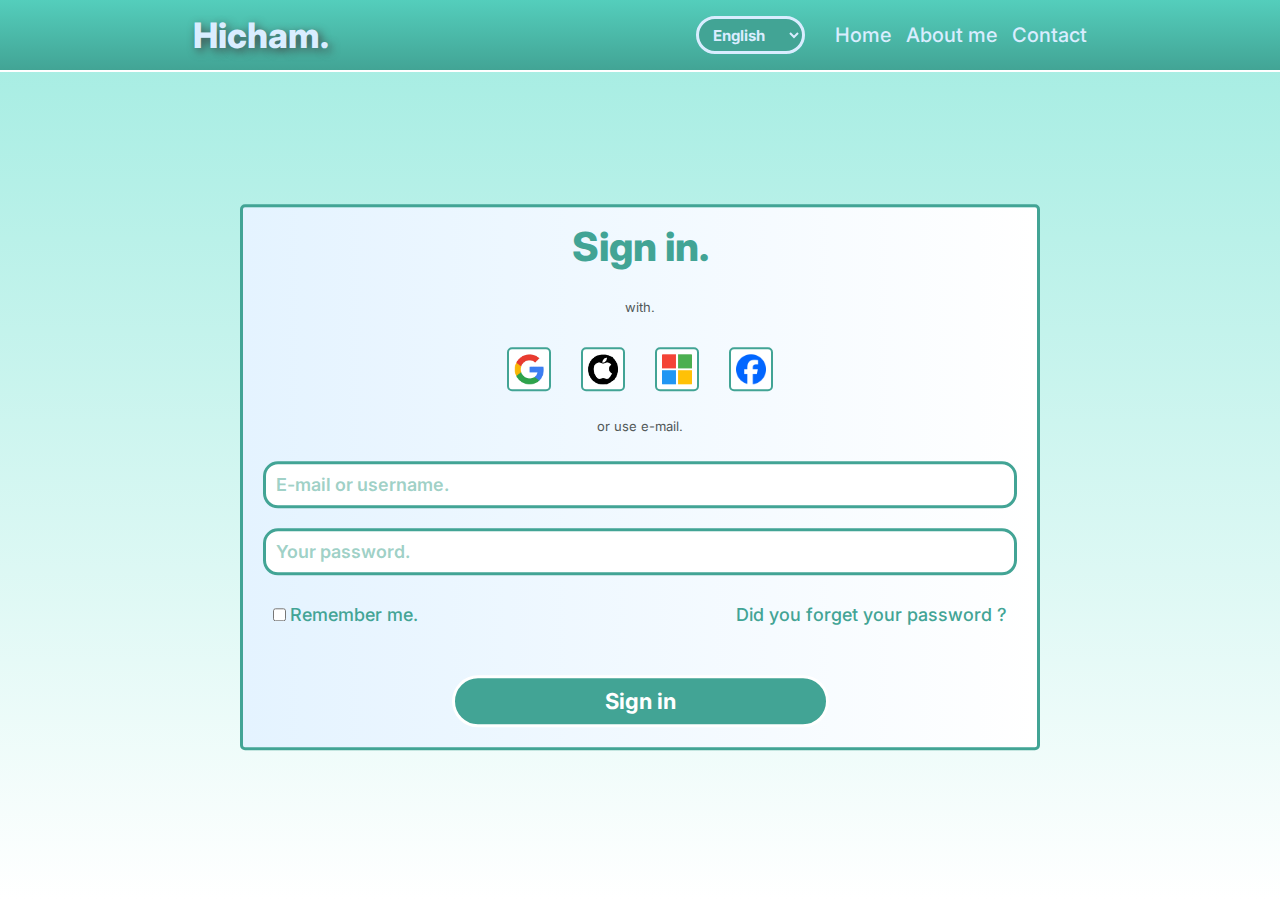
<file: responsiveAndMultilangLoginForm/html/index.html>
<!DOCTYPE html>
<html lang="en">
<head>
    <meta charset="UTF-8">
    <meta name="viewport" content="width=device-width, initial-scale=1.0">
    <link rel="stylesheet" href="../css/main.css">
    <link rel="stylesheet" id="responsiveLink" href="../css/responsiveEn.css">
    <title data-lang="title">Sign in.</title>
</head>
<body>
    <div class="noncover" id="cover" onclick="hideSideBar()"></div>
    <header>
        <div class="logo">
            <h1 data-lang="logo">Hicham.</h1>
        </div>
        <div class="navdiv">
            <select id="langsel" onchange="uplang()">
                <option value="en">English</option>
                <option value="ar">العربية</option>
                <option value="fr">Francais</option>
            </select>
            <button class="openbutton" onclick="showSideBar()"><img src="../img/menu.svg" alt="svg"></button>
            <nav id="sideBar">
                <ul>
                    <li class="cancelbutton"><button onclick="hideSideBar()"><img src="../img/close.svg" alt="svg"></button><h1 data-lang="menu">Menu</h1></li>
                    <li><a data-lang="home" href="#">Home</a></li>
                    <li><a data-lang="about" href="#">About me</a></li>
                    <li><a data-lang="contact" href="#">Contact</a></li>
                </ul>
            </nav>
        </div>
    </header>
    <section class="loginFormSec">
        <div class="formdiv">
            <h1 data-lang="sign" >Sign in.</h1>
            <p data-lang="with" >with.</p>
            <div class="socialmedia">
                <button title="Google"><img src="../img/google.png" width="30px" height="30px"></button>
                <button title="Apple"><img src="../img/apple.png" width="30px" height="30px"></button>
                <button title="Microsoft"><img src="../img/microsoft.png" width="30px" height="30px"></button>
                <button title="Facebook"><img src="../img/facebook.png" width="30px" height="30px"></button>
            </div>
            <p data-lang="useemail" >or use e-mail.</p>
        </div>
        <form class="loginForm">
            <input data-lang="eou" class="textInput" type="text" id="e-mail" placeholder="E-mail or username." required>
            <input data-lang="pass" class="textInput" type="password" id="password" placeholder="Your password." required>
            <div class="content">
                <div class="inputscontainer">
                    <input type="checkbox" id="remember">
                    <label data-lang="remember" for="remember">Remember me.</label>
                </div>
                    <a data-lang="forget" href="#">Did you forget your password ?</a>
            </div>
            <button data-lang="sign2">Sign in</button>
        </form>
    </section>
<script src="../js/langchange.js"></script>
<script src="../js/main.js"></script>
</body>
</html>
</file>
<file: responsiveAndMultilangLoginForm/css/main.css>
@import url('https://fonts.googleapis.com/css2?family=Baloo+Bhaijaan+2:wght@400..800&display=swap');
@import url('https://fonts.googleapis.com/css2?family=Inter:ital,opsz,wght@0,14..32,100..900;1,14..32,100..900&display=swap');
*{
    padding: 0;
    margin: 0;
    box-sizing: border-box;
    font-family: "Inter", "Baloo Bhaijaan 2", "Lalezar",serif;
}
body{
    width: 100vw;
    height: 100vh;
    background: linear-gradient(#a1ece1, #ffffff);
    direction: ltr;
}
header{
    background: linear-gradient(#54cebc, #42a495);
    position: relative;
    top: 0;
    left: 0;
    right: 0;
    width: 100%;
    padding: 10px;
    display: flex;
    flex-direction: row;
    justify-content: space-around;
    align-content: center;
    border-bottom: solid 2px #ffffff;
    line-height: 50px;
}
header .logo{
    display: flex;
    align-items: center;
}
header .logo h1{
    color: #d9edff;
    font-size: 35px;
    font-weight: 800;
    text-shadow: 3px 3px 10px #414b4a;
    cursor: default;
}
header .navdiv{
    display: flex;
    flex-direction: row;
    align-items: center;
    justify-content: space-between;
    gap: 30px;
}
header .navdiv select{
    border: solid 3px #d9edff;
    background-color: #42a495;
    color: #d9edff;
    font-size: 15px;
    font-weight: 700;
    border-radius: 30px;
    padding: 0px 10px;
    height: 75%;
}
header .navdiv select option{
    background-color: #42a495;
    font-size: 15px;
    font-weight: 700;
}
header .navdiv nav{
    display: flex;
    flex-direction: row;
    align-content: center;
    justify-content: space-between;
    transition: 1s;
}
header .navdiv nav ul{
    list-style: none;
    display: flex;
    flex-direction: row;
    justify-content: space-between;
    align-content: center;
    gap: 15px;
}
header .navdiv nav ul li{
    display: flex;
    flex-direction: row;
    align-items: center;
    justify-items: center;
}
header .navdiv nav ul .cancelbutton{
    border-bottom: 3px #d9edff solid;
    padding-bottom: 10px;
    display: none;
}
header .navdiv nav ul .cancelbutton button{
    color: #d9edff;
    background-color: transparent;
    border: none;
    padding: 5px;
    font-size: 20px;
    border-radius: 30px;
    margin-right: 10px;
    cursor: pointer;
}
header .navdiv .openbutton{
    color: #d9edff;
    background-color: transparent;
    border: none;
    padding: 5px;
    font-size: 20px;
    border-radius: 30px;
    cursor: pointer;
    display: none;
}
header .navdiv nav ul .cancelbutton h1{
    color: #d9edff;
    font-size: 25px;
    font-weight: 700;
}
header .navdiv nav ul li a{
    text-decoration: none;
    color: #d9edff;
    font-size: 20px;
    font-weight: 500;
    transition: 0.7s;
}
header .navdiv nav ul li a:hover{
    color: #ffffff;
    transform: scale(1.1, 1.1);
}
.loginFormSec{
    position: absolute;
    top: 50%;
    left: 50%;
    transform: translate(-50%, -45%);
    width: min(800px, 80%);
    border: solid 3px #42a495;
    background: linear-gradient(90deg, #e4f3ff, #ffffff);
    border-radius: 5px;
    padding: 20px;
    align-self: center;
    line-height: 40px;
    justify-self: center;
}
.loginFormSec .formdiv{
    display: flex;
    flex-direction: column;
}
.loginFormSec .formdiv h1{
    text-align: center;
    font-size: 40px;
    font-weight: 800;
    color: #42a495;
    margin-bottom: 20px;
}
.loginFormSec .formdiv .socialmedia{
    display: flex;
    flex-direction: row;
    width: 100%;
    justify-content: center;
    gap: 30px;
    margin: 15px 0;
}
.loginFormSec .formdiv .socialmedia button{
    padding: 5px;
    display: flex;
    align-content: center;
    justify-content: center;
    border: #42a495 solid 2px;
    border-radius: 5px;
    background-color: #ffffff;
    cursor: pointer;
    transition: 0.7s;
}
.loginFormSec .formdiv .socialmedia button:hover{
    transform: scale(1.1, 1.1);
    box-shadow: 1px 1px 5px #42a495, -2px -2px 5px #bbfff5; 
}
.loginFormSec .formdiv .socialmedia button:active{
    transform: scale(1, 1); 
    box-shadow: 0px 0px 0px #42a495, -0px -0px 0px #bbfff5; 
}
.loginFormSec .formdiv p{
    color: #515857;
    text-align: center;
    font-size: 13px;
    margin-bottom: 5px;
}
.loginFormSec form{
    display: flex;
    flex-direction: column;
    justify-content: center;
    width: 100%;
}
.loginFormSec form .textInput{
    padding: 10px;
    border-radius: 15px;
    border: solid 3px #42a495;
    margin: 10px 0;
    font-size: 18px;
    width: 100%;
    color: #42a495;
    font-weight: 600;
}
.loginFormSec form .textInput::placeholder{
    color: #42a49085;
}
.loginFormSec form .content{
    display: flex;
    flex-direction: row;
    justify-content: space-between;
    padding: 10px;
}
#remember{
    cursor: pointer;
}
.loginFormSec form .content div label{
    color: #42a495;
    font-size: 18px;
    font-weight: 500;
    cursor: pointer;
}
.loginFormSec form .content a{
    text-decoration: none;
    font-size: 18px;
    font-weight: 500;
    color: #42a495;
}
.loginFormSec form .content a:hover{
    color: #54cebc;
    text-decoration: underline;
}
.loginFormSec form button{
    padding: 10px;
    margin-top: 30px;
    border: 3px solid #ffffff;
    border-radius: 30px;
    cursor: pointer;
    font-size: 22px;
    font-weight: 700;
    background-color: #42a495;
    color: #ffffff;
    width: 50%;
    align-self: center;
    transition: 0.7s;
}
.loginFormSec form button:hover{
    background-color: #ffffff;
    border: 3px solid #42a495;
    color: #42a495;
    box-shadow: 2px 2px 5px #42a495;
}
.cover{
    position: absolute;
    top: 0;
    left: 0;
    right: 0;
    bottom: 0;
    width: 100%;
    height: 100vh;
    background-color: #293c3b5a;
    z-index: 9;
    backdrop-filter: blur(5px);
    display: block;
}
.noncover{
    display: none;
}
</file>
<file: responsiveAndMultilangLoginForm/css/responsiveEn.css>
@media screen and (max-width: 750px) {
    header .navdiv nav{
        position: fixed;
        width: 50%;
        top: 0;
        right: -100%;
        bottom: 0;
        background-color: #42a495;
        z-index: 10;
        flex-direction: column;
    }
    header .navdiv nav ul{
        flex-direction: column;
        gap: 10px;
        padding: 10px 5px;
    }
    header .navdiv nav ul li{
        padding: 5px 10px;
    }
    header .navdiv nav ul .cancelbutton{
        display: flex;
    }
    header .navdiv .openbutton{
        display: flex;
    }
}
</file>
